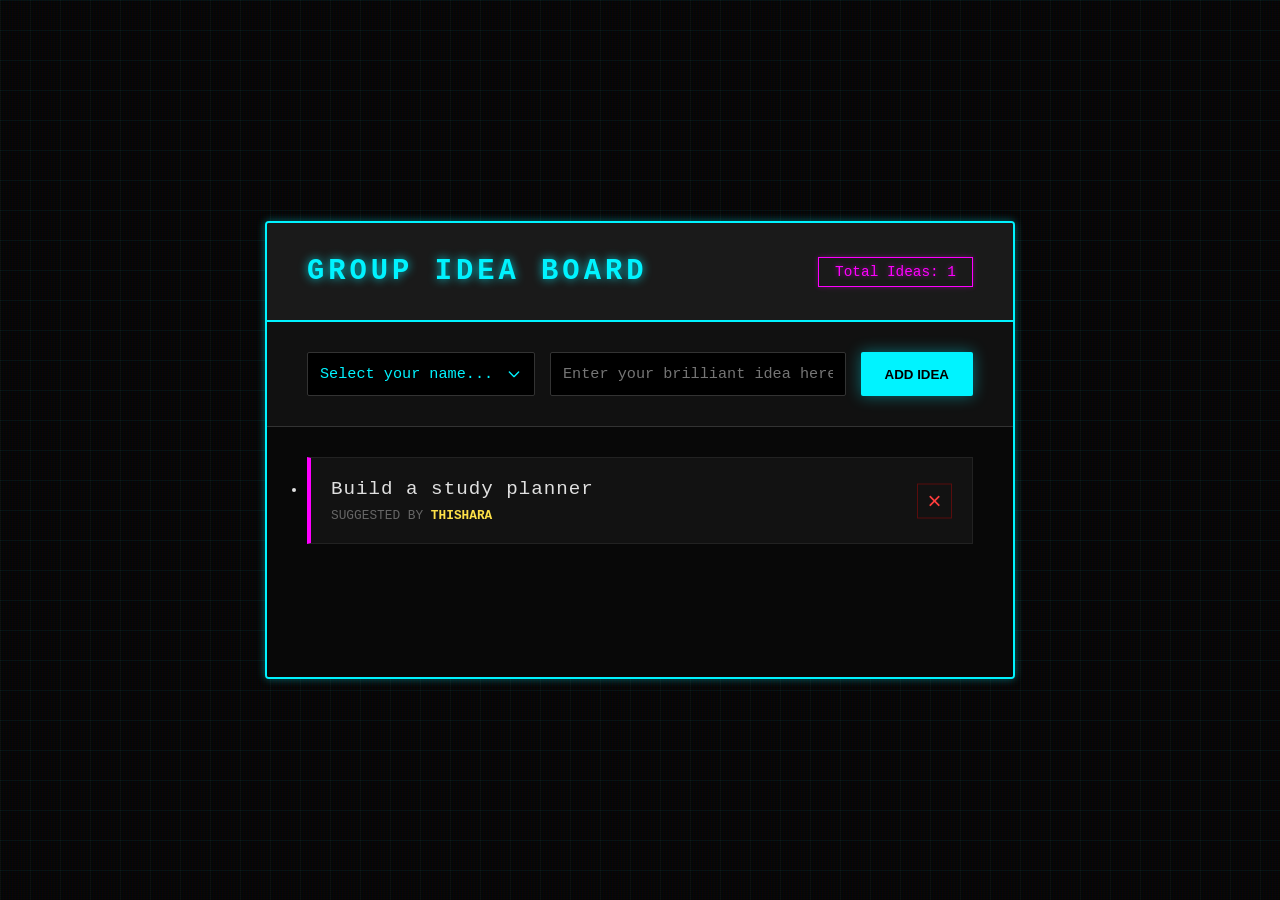
<file: index.html>
<!DOCTYPE html>
<html lang="en">
<head>
    <meta charset="UTF-8">
    <meta name="viewport" content="width=device-width, initial-scale=1.0">
    <title>Modern Idea Board</title>
    <link rel="stylesheet" href="style.css">
</head>
<body>

    <div class="container">
        <header class="board-header">
            <h1>Group Idea Board</h1>
            <div class="idea-counter">Total Ideas: <span id="countValue">1</span></div>
        </header>

        <section class="input-section">
            <div class="input-group">
                <select id="userSelect">
                    <option value="" disabled selected>Select your name...</option>
                    <option value="Thishara">Thishara</option>
                    <option value="Sadeka">Sadeka</option>
                    <option value="Eshan">Eshan</option>
                    <option value="Lahiru">Lahiru</option>
                    <option value="Vishwa">Vishwa</option>
                    <option value="Ransika">Ransika</option>
                    <option value="Puvi">Puvi</option>
                    <option value="Tharun">Tharun</option>
                    <option value="Aloka">Aloka</option>
                    <option value="Manodya">Manodya</option>
                </select>
                
                <input type="text" id="ideaInput" placeholder="Enter your brilliant idea here..." maxlength="100">
                
                <button id="addBtn">Add Idea</button>
            </div>
        </section>

        <main class="board-content">
            <ul id="ideaList">
                <li class="idea-card">
                    <div class="idea-text">Build a study planner</div>
                    <div class="idea-meta">suggested by <span>Thishara</span></div>
                    <button class="delete-btn">&times;</button>
                </li>
            </ul>
        </main>
    </div>

    <script src="script.js"></script>
</body>
</html>
</file>
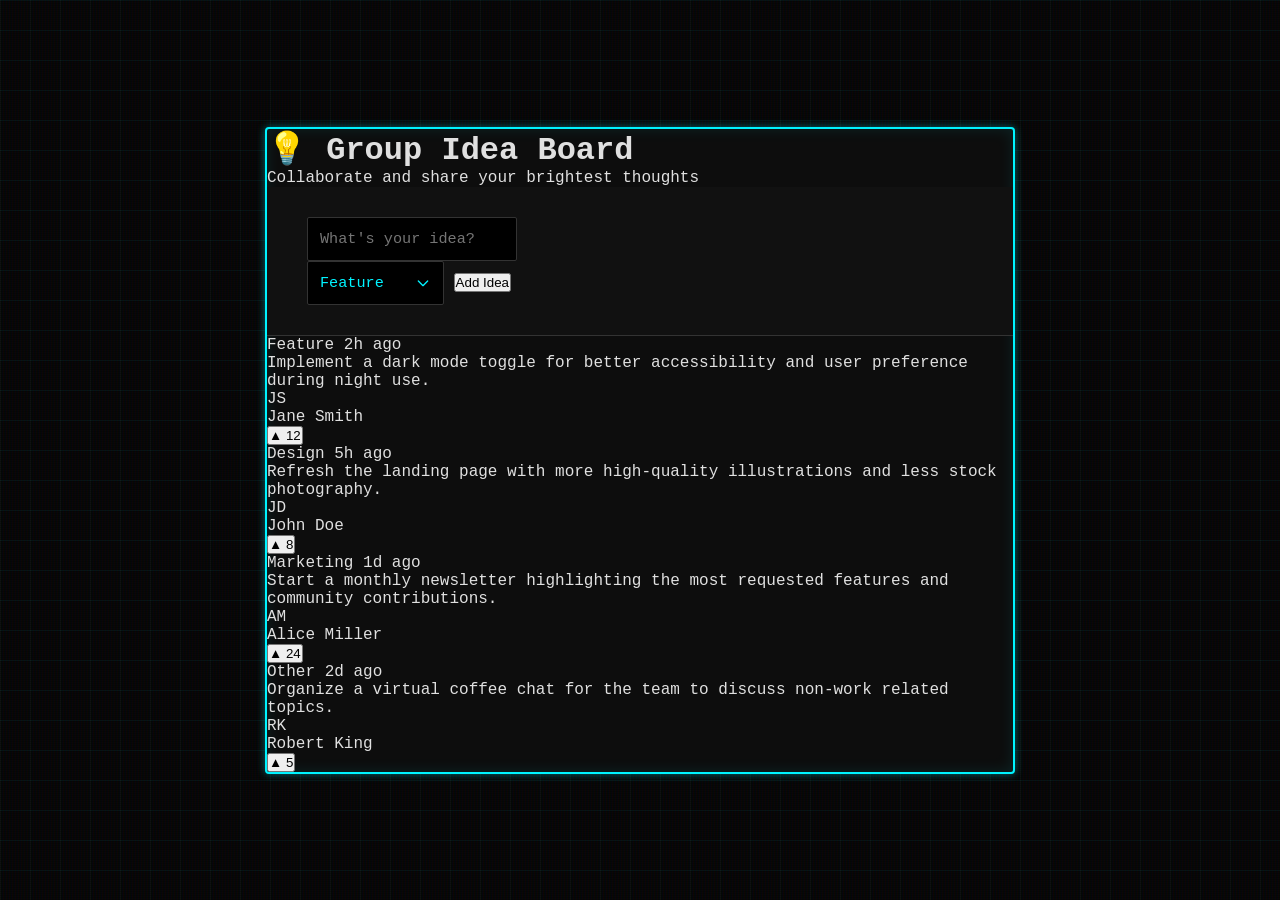
<file: index1.html>
<!DOCTYPE html>
<html lang="en">
<head>
    <meta charset="UTF-8">
    <meta name="viewport" content="width=device-width, initial-scale=1.0">
    <title>Group Idea Board</title>
    <link rel="stylesheet" href="style.css">
    <link rel="preconnect" href="https://fonts.googleapis.com">
    <link rel="preconnect" href="https://fonts.gstatic.com" crossorigin>
    <link href="https://fonts.googleapis.com/css2?family=Inter:wght@400;500;600;700&display=swap" rel="stylesheet">
</head>
<body>
    <div class="container">
        <header>
            <h1>💡 Group Idea Board</h1>
            <p>Collaborate and share your brightest thoughts</p>
        </header>

        <section class="input-section">
            <div class="input-card">
                <input type="text" placeholder="What's your idea?" id="ideaInput">
                <div class="input-actions">
                    <select id="categorySelect">
                        <option value="feature">Feature</option>
                        <option value="design">Design</option>
                        <option value="marketing">Marketing</option>
                        <option value="other">Other</option>
                    </select>
                    <button class="btn-primary">Add Idea</button>
                </div>
            </div>
        </section>

        <main class="board-grid">
            <!-- Idea Card 1 -->
            <div class="card category-feature">
                <div class="card-header">
                    <span class="tag">Feature</span>
                    <span class="date">2h ago</span>
                </div>
                <div class="card-body">
                    <p>Implement a dark mode toggle for better accessibility and user preference during night use.</p>
                </div>
                <div class="card-footer">
                    <div class="author">
                        <div class="avatar">JS</div>
                        <span>Jane Smith</span>
                    </div>
                    <button class="vote-btn">▲ 12</button>
                </div>
            </div>

            <!-- Idea Card 2 -->
            <div class="card category-design">
                <div class="card-header">
                    <span class="tag">Design</span>
                    <span class="date">5h ago</span>
                </div>
                <div class="card-body">
                    <p>Refresh the landing page with more high-quality illustrations and less stock photography.</p>
                </div>
                <div class="card-footer">
                    <div class="author">
                        <div class="avatar">JD</div>
                        <span>John Doe</span>
                    </div>
                    <button class="vote-btn">▲ 8</button>
                </div>
            </div>

            <!-- Idea Card 3 -->
            <div class="card category-marketing">
                <div class="card-header">
                    <span class="tag">Marketing</span>
                    <span class="date">1d ago</span>
                </div>
                <div class="card-body">
                    <p>Start a monthly newsletter highlighting the most requested features and community contributions.</p>
                </div>
                <div class="card-footer">
                    <div class="author">
                        <div class="avatar">AM</div>
                        <span>Alice Miller</span>
                    </div>
                    <button class="vote-btn">▲ 24</button>
                </div>
            </div>

            <!-- Idea Card 4 -->
            <div class="card category-other">
                <div class="card-header">
                    <span class="tag">Other</span>
                    <span class="date">2d ago</span>
                </div>
                <div class="card-body">
                    <p>Organize a virtual coffee chat for the team to discuss non-work related topics.</p>
                </div>
                <div class="card-footer">
                    <div class="author">
                        <div class="avatar">RK</div>
                        <span>Robert King</span>
                    </div>
                    <button class="vote-btn">▲ 5</button>
                </div>
            </div>
        </main>
    </div>
    <script src="script.js"></script>
</body>
</html>
</file>
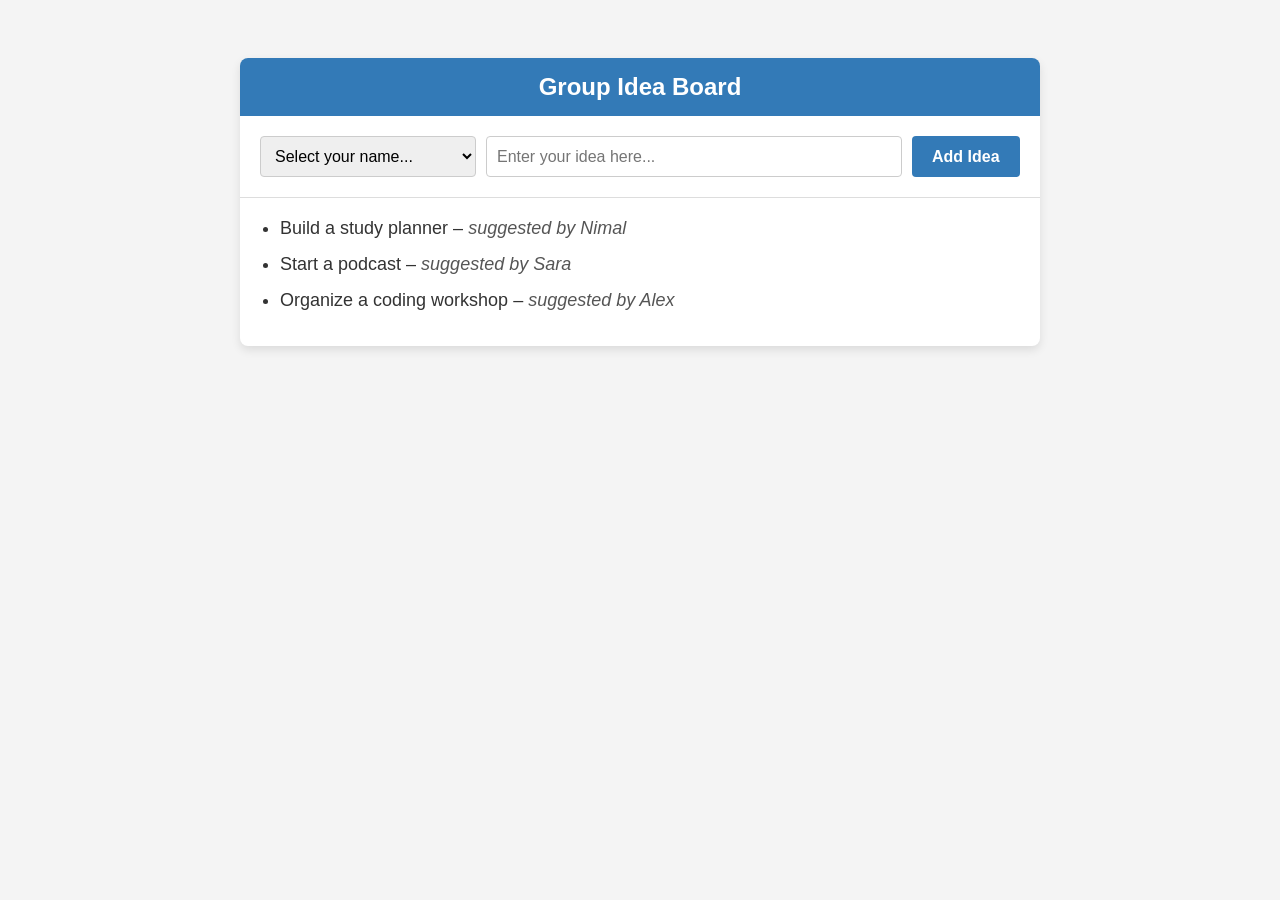
<file: new.html>
<!DOCTYPE html>
<html lang="en">
<head>
    <meta charset="UTF-8">
    <meta name="viewport" content="width=device-width, initial-scale=1.0">
    <title>Group Idea Board</title>
    <style>
        body {
            font-family: Arial, sans-serif;
            background-color: #f4f4f4;
            display: flex;
            justify-content: center;
            padding-top: 50px;
        }

        .container {
            width: 800px;
            background: white;
            border-radius: 8px;
            box-shadow: 0 4px 10px rgba(0,0,0,0.1);
            overflow: hidden;
        }

        /* Header Style */
        .header {
            background-color: #337ab7;
            color: white;
            padding: 15px;
            text-align: center;
            font-size: 24px;
            font-weight: bold;
        }

        /* Input Area */
        .input-section {
            padding: 20px;
            display: flex;
            gap: 10px;
            border-bottom: 1px solid #ddd;
        }

        select, input {
            padding: 10px;
            border: 1px solid #ccc;
            border-radius: 4px;
            font-size: 16px;
        }

        select { width: 30%; }
        input { width: 55%; }

        button {
            width: 15%;
            padding: 10px;
            background-color: #337ab7;
            color: white;
            border: none;
            border-radius: 4px;
            cursor: pointer;
            font-size: 16px;
            font-weight: bold;
        }

        button:hover {
            background-color: #286090;
        }

        /* List Section */
        ul {
            list-style-type: disc;
            padding: 20px 40px;
            margin: 0;
        }

        li {
            margin-bottom: 15px;
            font-size: 18px;
            color: #333;
        }

        .suggested-by {
            font-style: italic;
            color: #555;
        }
    </style>
</head>
<body>

<div class="container">
    <div class="header">Group Idea Board</div>
    
    <div class="input-section">
        <select id="userName">
            <option value="" disabled selected>Select your name...</option>
            <option value="Nimal">Nimal</option>
            <option value="Sara">Sara</option>
            <option value="Alex">Alex</option>
        </select>
        
        <input type="text" id="ideaInput" placeholder="Enter your idea here...">
        
        <button onclick="addIdea()">Add Idea</button>
    </div>

    <ul id="ideaList">
        <li>Build a study planner – <span class="suggested-by">suggested by Nimal</span></li>
        <li>Start a podcast – <span class="suggested-by">suggested by Sara</span></li>
        <li>Organize a coding workshop – <span class="suggested-by">suggested by Alex</span></li>
    </ul>
</div>

<script>
    function addIdea() {
        const nameSelect = document.getElementById('userName');
        const ideaInput = document.getElementById('ideaInput');
        const ideaList = document.getElementById('ideaList');

        const name = nameSelect.value;
        const idea = ideaInput.value.trim();

        // Validation: Ensure both fields are filled
        if (name === "" || idea === "") {
            alert("Please select a name and enter an idea!");
            return;
        }

        // Create new list item
        const li = document.createElement('li');
        li.innerHTML = `${idea} – <span class="suggested-by">suggested by ${name}</span>`;

        // Append to list
        ideaList.appendChild(li);

        // Clear input field
        ideaInput.value = "";
    }
</script>

</body>
</html>
</file>
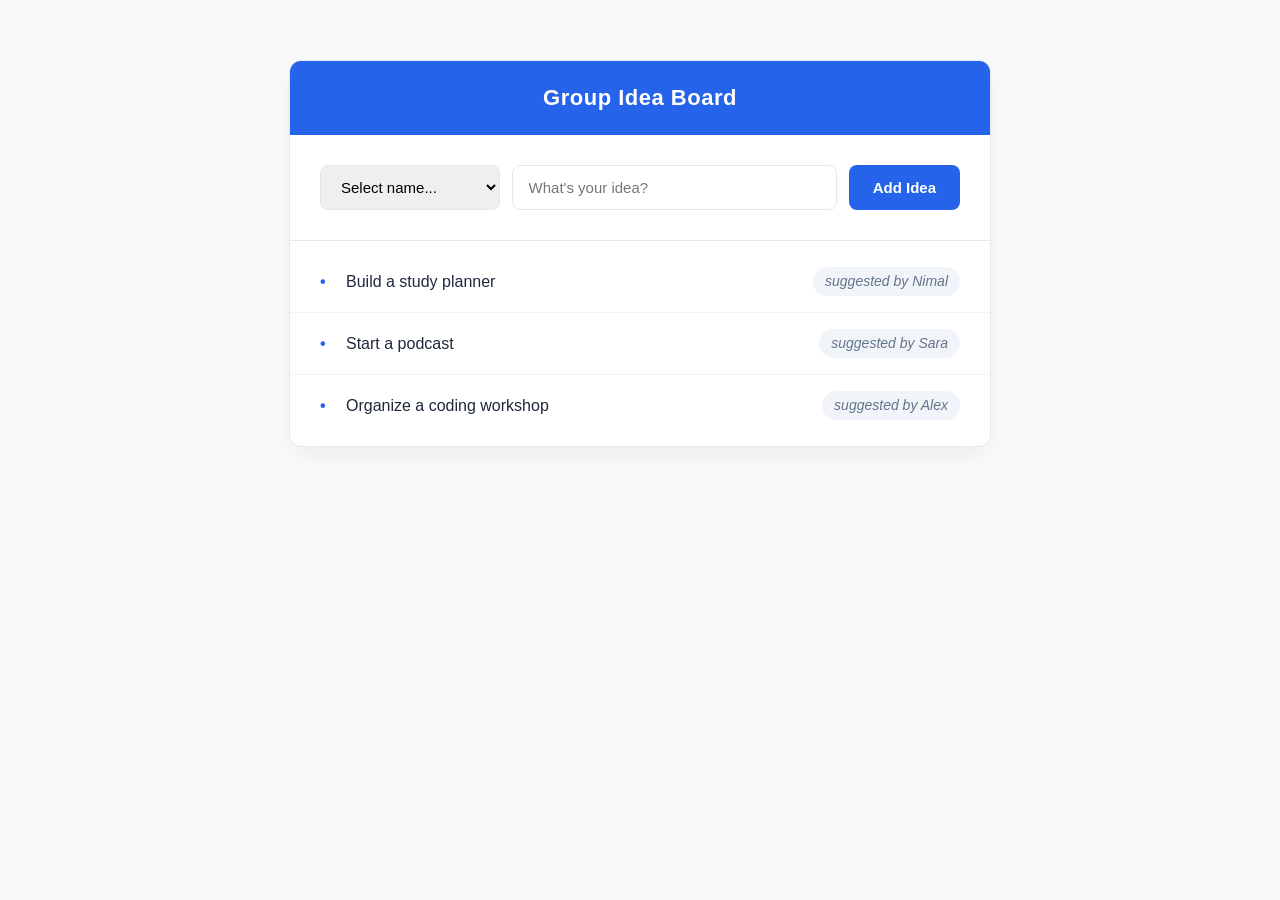
<file: new2.html>
<!DOCTYPE html>
<html lang="en">
<head>
    <meta charset="UTF-8">
    <meta name="viewport" content="width=device-width, initial-scale=1.0">
    <title>Modern Idea Board</title>
    <style>
        :root {
            --primary-blue: #2563eb;
            --hover-blue: #1d4ed8;
            --bg-gray: #f8fafc;
            --text-main: #1e293b;
            --text-muted: #64748b;
            --border-color: #e2e8f0;
        }

        body {
            font-family: 'Segoe UI', Roboto, Helvetica, Arial, sans-serif;
            background-color: var(--bg-gray);
            color: var(--text-main);
            display: flex;
            justify-content: center;
            padding: 60px 20px;
            margin: 0;
        }

        .container {
            width: 100%;
            max-width: 700px;
            background: white;
            border-radius: 12px;
            box-shadow: 0 10px 25px rgba(0, 0, 0, 0.05);
            border: 1px solid var(--border-color);
            overflow: hidden;
        }

        /* Header Style */
        .header {
            background-color: var(--primary-blue);
            color: white;
            padding: 24px;
            text-align: center;
            font-size: 22px;
            font-weight: 600;
            letter-spacing: 0.5px;
        }

        /* Input Area */
        .input-section {
            padding: 30px;
            background-color: #ffffff;
            display: flex;
            flex-wrap: wrap;
            gap: 12px;
            border-bottom: 1px solid var(--border-color);
        }

        select, input {
            padding: 12px 16px;
            border: 1px solid var(--border-color);
            border-radius: 8px;
            font-size: 15px;
            outline: none;
            transition: border-color 0.2s;
        }

        select:focus, input:focus {
            border-color: var(--primary-blue);
        }

        select { flex: 1; min-width: 150px; }
        input { flex: 2; min-width: 200px; }

        button {
            padding: 12px 24px;
            background-color: var(--primary-blue);
            color: white;
            border: none;
            border-radius: 8px;
            cursor: pointer;
            font-size: 15px;
            font-weight: 600;
            transition: background 0.2s, transform 0.1s;
        }

        button:hover {
            background-color: var(--hover-blue);
        }

        button:active {
            transform: scale(0.98);
        }

        /* List Section */
        #ideaList {
            list-style: none;
            padding: 10px 0;
            margin: 0;
        }

        li {
            padding: 16px 30px;
            border-bottom: 1px solid #f1f5f9;
            display: flex;
            align-items: center;
            font-size: 16px;
            line-height: 1.5;
        }

        li:last-child {
            border-bottom: none;
        }

        /* Modern bullet point replacement */
        li::before {
            content: "•";
            color: var(--primary-blue);
            font-weight: bold;
            display: inline-block; 
            width: 1em;
            margin-right: 10px;
        }

        .suggested-by {
            margin-left: auto;
            font-size: 14px;
            color: var(--text-muted);
            background: #f1f5f9;
            padding: 4px 12px;
            border-radius: 20px;
            font-style: italic;
        }
    </style>
</head>
<body>

<div class="container">
    <div class="header">Group Idea Board</div>
    
    <div class="input-section">
        <select id="userName">
            <option value="" disabled selected>Select name...</option>
            <option value="Nimal">Nimal</option>
            <option value="Sara">Sara</option>
            <option value="Alex">Alex</option>
        </select>
        
        <input type="text" id="ideaInput" placeholder="What's your idea?">
        
        <button onclick="addIdea()">Add Idea</button>
    </div>

    <ul id="ideaList">
        <li>Build a study planner <span class="suggested-by">suggested by Nimal</span></li>
        <li>Start a podcast <span class="suggested-by">suggested by Sara</span></li>
        <li>Organize a coding workshop <span class="suggested-by">suggested by Alex</span></li>
    </ul>
</div>

<script>
    function addIdea() {
        const nameSelect = document.getElementById('userName');
        const ideaInput = document.getElementById('ideaInput');
        const ideaList = document.getElementById('ideaList');

        const name = nameSelect.value;
        const idea = ideaInput.value.trim();

        if (name === "" || idea === "") {
            alert("Please select a name and enter an idea!");
            return;
        }

        const li = document.createElement('li');
        li.innerHTML = `${idea} <span class="suggested-by">suggested by ${name}</span>`;
        
        // Add newest ideas to the top
        ideaList.insertBefore(li, ideaList.firstChild);

        ideaInput.value = "";
    }
</script>

</body>
</html>
</file>
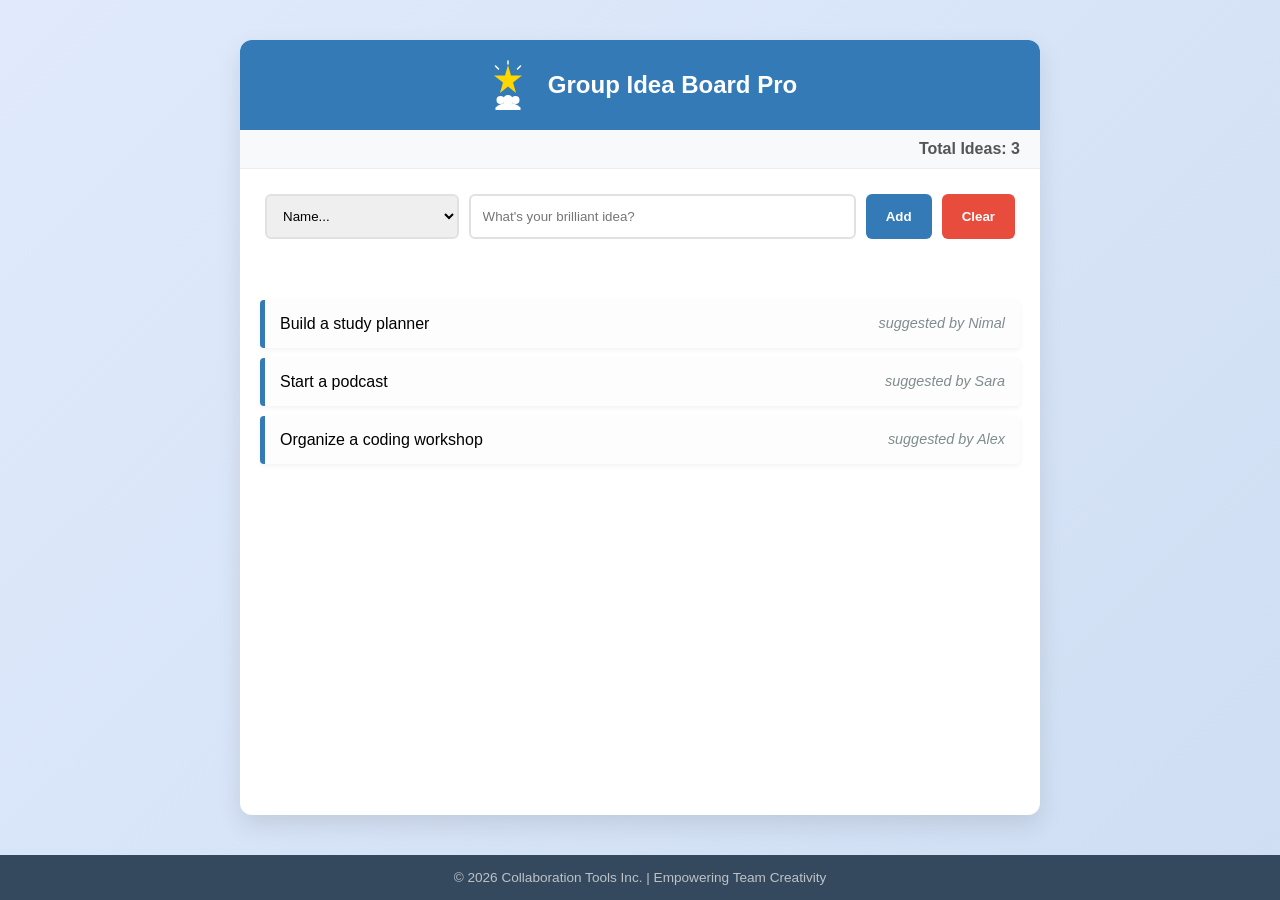
<file: new3.html>
<!DOCTYPE html>
<html lang="en">
<head>
    <meta charset="UTF-8">
    <meta name="viewport" content="width=device-width, initial-scale=1.0">
    <title>Pro Idea Board</title>
    <style>
        /* Modern Background Design */
        body {
            font-family: 'Segoe UI', Tahoma, Geneva, Verdana, sans-serif;
            background: linear-gradient(135deg, #e0eafc 0%, #cfdef3 100%);
            margin: 0;
            display: flex;
            flex-direction: column;
            min-height: 100vh;
        }

        /* Layout Container */
        .container {
            width: 90%;
            max-width: 800px;
            background: white;
            margin: 40px auto;
            border-radius: 12px;
            box-shadow: 0 10px 25px rgba(0,0,0,0.1);
            overflow: hidden;
            flex-grow: 1;
        }

        /* Header Section with Logo */
        header {
            background-color: #337ab7;
            color: white;
            padding: 20px;
            display: flex;
            align-items: center;
            justify-content: center;
            gap: 15px;
        }

        .logo-svg {
            width: 40px;
            height: 40px;
            fill: white;
        }

        /* Stats Section (New Element 1) */
        .stats-bar {
            background: #f8f9fa;
            padding: 10px 20px;
            border-bottom: 1px solid #eee;
            text-align: right;
            font-weight: bold;
            color: #555;
        }

        /* Input Area */
        .input-section {
            padding: 25px;
            display: grid;
            grid-template-columns: 1fr 2fr auto auto;
            gap: 10px;
            background: #fff;
        }

        select, input {
            padding: 12px;
            border: 2px solid #e1e1e1;
            border-radius: 6px;
            outline: none;
            transition: border-color 0.3s;
        }

        select:focus, input:focus {
            border-color: #337ab7;
        }

        /* Buttons */
        .btn {
            padding: 10px 20px;
            border: none;
            border-radius: 6px;
            cursor: pointer;
            font-weight: bold;
            transition: opacity 0.2s;
        }

        .btn-add { background-color: #337ab7; color: white; }
        .btn-clear { background-color: #e74c3c; color: white; } /* New Element 2: Clear Button */
        
        .btn:hover { opacity: 0.9; }

        /* Content List */
        main { padding: 20px; }
        
        ul {
            list-style: none;
            padding: 0;
        }

        li {
            background: #fdfdfd;
            padding: 15px;
            border-left: 5px solid #337ab7;
            margin-bottom: 10px;
            border-radius: 4px;
            box-shadow: 0 2px 5px rgba(0,0,0,0.05);
            display: flex;
            justify-content: space-between;
        }

        .suggested-by {
            font-style: italic;
            color: #7f8c8d;
            font-size: 0.9em;
        }

        /* Footer Section */
        footer {
            background: #34495e;
            color: #bdc3c7;
            text-align: center;
            padding: 15px;
            font-size: 0.85em;
        }
    </style>
</head>
<body>

<div class="container">
    <header>
        <svg class="logo-svg" viewBox="0 0 100 100" style="width: 50px; height: 50px; fill: white;">
            <circle cx="35" cy="80" r="8"/>
            <circle cx="50" cy="80" r="10"/>
            <circle cx="65" cy="80" r="8"/>
            <path d="M25,95 Q50,75 75,95 L75,100 L25,100 Z"/>

            <path d="M50,10 L56,31 L78,31 L60,45 L66,66 L50,53 L34,66 L40,45 L22,31 L44,31 Z" fill="#ffd700"/>
            
            <line x1="50" y1="2" x2="50" y2="8" stroke="white" stroke-width="3" stroke-linecap="round"/>
            <line x1="25" y1="12" x2="31" y2="18" stroke="white" stroke-width="3" stroke-linecap="round"/>
            <line x1="75" y1="12" x2="69" y2="18" stroke="white" stroke-width="3" stroke-linecap="round"/>
        </svg>
        <h1 style="margin:0; font-size: 1.5rem;">Group Idea Board Pro</h1>
    </header>

    <div class="stats-bar">
        Total Ideas: <span id="totalCounter">3</span>
    </div>
    
    <div class="input-section">
        <select id="userName">
            <option value="" disabled selected>Name...</option>
            <option value="Nimal">Nimal</option>
            <option value="Sara">Sara</option>
            <option value="Alex">Alex</option>
        </select>
        
        <input type="text" id="ideaInput" placeholder="What's your brilliant idea?">
        
        <button class="btn btn-add" onclick="addIdea()">Add</button>
        <button class="btn btn-clear" onclick="clearInput()">Clear</button>
    </div>

    <main>
        <ul id="ideaList">
            <li>Build a study planner <span class="suggested-by">suggested by Nimal</span></li>
            <li>Start a podcast <span class="suggested-by">suggested by Sara</span></li>
            <li>Organize a coding workshop <span class="suggested-by">suggested by Alex</span></li>
        </ul>
    </main>
</div>

<footer>
    &copy; 2026 Collaboration Tools Inc. | Empowering Team Creativity
</footer>

<script>
    // Update the counter on load
    updateCounter();

    function addIdea() {
        const nameSelect = document.getElementById('userName');
        const ideaInput = document.getElementById('ideaInput');
        const ideaList = document.getElementById('ideaList');

        const name = nameSelect.value;
        const idea = ideaInput.value.trim();

        if (!name || !idea) {
            alert("Oops! Please select a name and type an idea.");
            return;
        }

        const li = document.createElement('li');
        li.innerHTML = `${idea} <span class="suggested-by">suggested by ${name}</span>`;
        
        // Add with a small fade-in effect via logic
        ideaList.appendChild(li);
        
        clearInput(); // Reset fields after adding
        updateCounter(); // Refresh total
    }

    function clearInput() {
        document.getElementById('ideaInput').value = "";
        document.getElementById('userName').selectedIndex = 0;
    }

    function updateCounter() {
        const count = document.getElementById('ideaList').getElementsByTagName('li').length;
        document.getElementById('totalCounter').innerText = count;
    }
</script>

</body>
</html>
</file>
<file: style.css>
:root {
    --bg-black: #050505;
    --card-bg: #0d0d0d;
    --neon-cyan: #00f3ff;
    --neon-pink: #ff00ff;
    --neon-yellow: #fde047;
    --text-primary: #e0e0e0;
    --border-glow: 0 0 8px rgba(0, 243, 255, 0.4);
    --neon-text-glow: 0 0 10px rgba(0, 243, 255, 0.8);
}

* {
    box-sizing: border-box;
    margin: 0;
    padding: 0;
}

body {
    font-family: 'Courier New', Courier, monospace;
    background-color: var(--bg-black);
    background-image: 
        linear-gradient(rgba(18, 16, 16, 0) 50%, rgba(0, 0, 0, 0.25) 50%),
        linear-gradient(90deg, rgba(255, 0, 0, 0.06), rgba(0, 255, 0, 0.02), rgba(0, 0, 255, 0.06)),
        linear-gradient(rgba(0, 243, 255, 0.05) 1px, transparent 1px),
        linear-gradient(90deg, rgba(0, 243, 255, 0.05) 1px, transparent 1px);
    background-size: 100% 2px, 3px 100%, 30px 30px, 30px 30px;
    color: var(--text-primary);
    display: flex;
    justify-content: center;
    align-items: center;
    min-height: 100vh;
    padding: 20px;
    overflow-x: hidden;
}

/* Scanline Effect */
body::after {
    content: " ";
    display: block;
    position: fixed;
    top: 0; left: 0; bottom: 0; right: 0;
    background: rgba(18, 16, 16, 0.1);
    opacity: 0;
    z-index: 2;
    pointer-events: none;
    animation: flicker 0.15s infinite;
}

@keyframes flicker {
    0% { opacity: 0.1; }
    50% { opacity: 0.05; }
    100% { opacity: 0.1; }
}

.container {
    width: 100%;
    max-width: 750px;
    background: var(--card-bg);
    border: 2px solid var(--neon-cyan);
    box-shadow: var(--border-glow), inset 0 0 15px rgba(0, 243, 255, 0.1);
    border-radius: 4px;
    overflow: hidden;
    position: relative;
}

.board-header {
    background-color: #1a1a1a;
    border-bottom: 2px solid var(--neon-cyan);
    padding: 32px 40px;
    display: flex;
    justify-content: space-between;
    align-items: center;
}

.board-header h1 {
    font-size: 1.8rem;
    color: var(--neon-cyan);
    text-transform: uppercase;
    letter-spacing: 4px;
    text-shadow: var(--neon-text-glow);
}

.idea-counter {
    background: transparent;
    border: 1px solid var(--neon-pink);
    color: var(--neon-pink);
    padding: 6px 16px;
    font-size: 0.9rem;
    text-shadow: 0 0 5px rgba(255, 0, 255, 0.5);
    box-shadow: 0 0 5px rgba(255, 0, 255, 0.3);
}

.input-section {
    padding: 30px 40px;
    background: #111;
    border-bottom: 1px solid #333;
}

.input-group {
    display: grid;
    grid-template-columns: 1fr 2fr auto;
    gap: 15px;
}

select, input {
    background: #000;
    color: var(--neon-cyan);
    padding: 12px;
    border: 1px solid #333;
    border-radius: 2px;
    font-family: inherit;
    font-size: 0.95rem;
    outline: none;
    transition: all 0.3s;
}

select {
    appearance: none;
    background-image: url("data:image/svg+xml,%3Csvg xmlns='http://www.w3.org/2000/svg' fill='none' viewBox='0 0 24 24' stroke='%2300f3ff'%3E%3Cpath stroke-linecap='round' stroke-linejoin='round' stroke-width='2' d='M19 9l-7 7-7-7'%3E%3C/path%3E%3C/svg%3E");
    background-repeat: no-repeat;
    background-position: right 12px center;
    background-size: 16px;
    padding-right: 40px;
}

select:focus, input:focus {
    border-color: var(--neon-cyan);
    box-shadow: 0 0 10px rgba(0, 243, 255, 0.3);
}

button#addBtn {
    padding: 12px 24px;
    background-color: var(--neon-cyan);
    color: #000;
    border: none;
    border-radius: 2px;
    font-weight: 900;
    text-transform: uppercase;
    cursor: pointer;
    transition: all 0.3s;
    box-shadow: 0 0 15px rgba(0, 243, 255, 0.4);
}

button#addBtn:hover {
    background-color: var(--neon-pink);
    box-shadow: 0 0 20px rgba(255, 0, 255, 0.6);
    color: #fff;
}

.board-content {
    padding: 30px 40px;
    background: #080808;
    min-height: 250px;
}

.idea-card {
    background: #121212;
    border-left: 4px solid var(--neon-pink);
    border-top: 1px solid #222;
    border-right: 1px solid #222;
    border-bottom: 1px solid #222;
    padding: 20px 60px 20px 20px;
    margin-bottom: 15px;
    position: relative;
    transition: all 0.3s;
}

.idea-card:hover {
    background: #1a1a1a;
    border-left: 4px solid var(--neon-cyan);
    transform: translateX(5px);
    box-shadow: -5px 0 15px rgba(0, 243, 255, 0.2);
}

.idea-text {
    font-size: 1.2rem;
    color: var(--text-primary);
    margin-bottom: 8px;
    letter-spacing: 1px;
}

.idea-meta {
    font-size: 0.8rem;
    color: #666;
    text-transform: uppercase;
}

.idea-meta span {
    color: var(--neon-yellow);
    font-weight: bold;
}

.delete-btn {
    position: absolute;
    top: 50%;
    right: 20px;
    transform: translateY(-50%);
    background: none;
    border: 1px solid rgba(255, 0, 0, 0.3);
    color: #ff3e3e;
    font-size: 1.5rem;
    width: 35px;
    height: 35px;
    display: flex;
    align-items: center;
    justify-content: center;
    cursor: pointer;
    transition: all 0.3s;
}

.delete-btn:hover {
    background: #ff3e3e;
    color: #000;
    box-shadow: 0 0 15px rgba(255, 62, 62, 0.5);
}

@media (max-width: 600px) {
    .input-group {
        grid-template-columns: 1fr;
    }
    .board-header {
        flex-direction: column;
        gap: 15px;
        text-align: center;
    }
}
</file>
